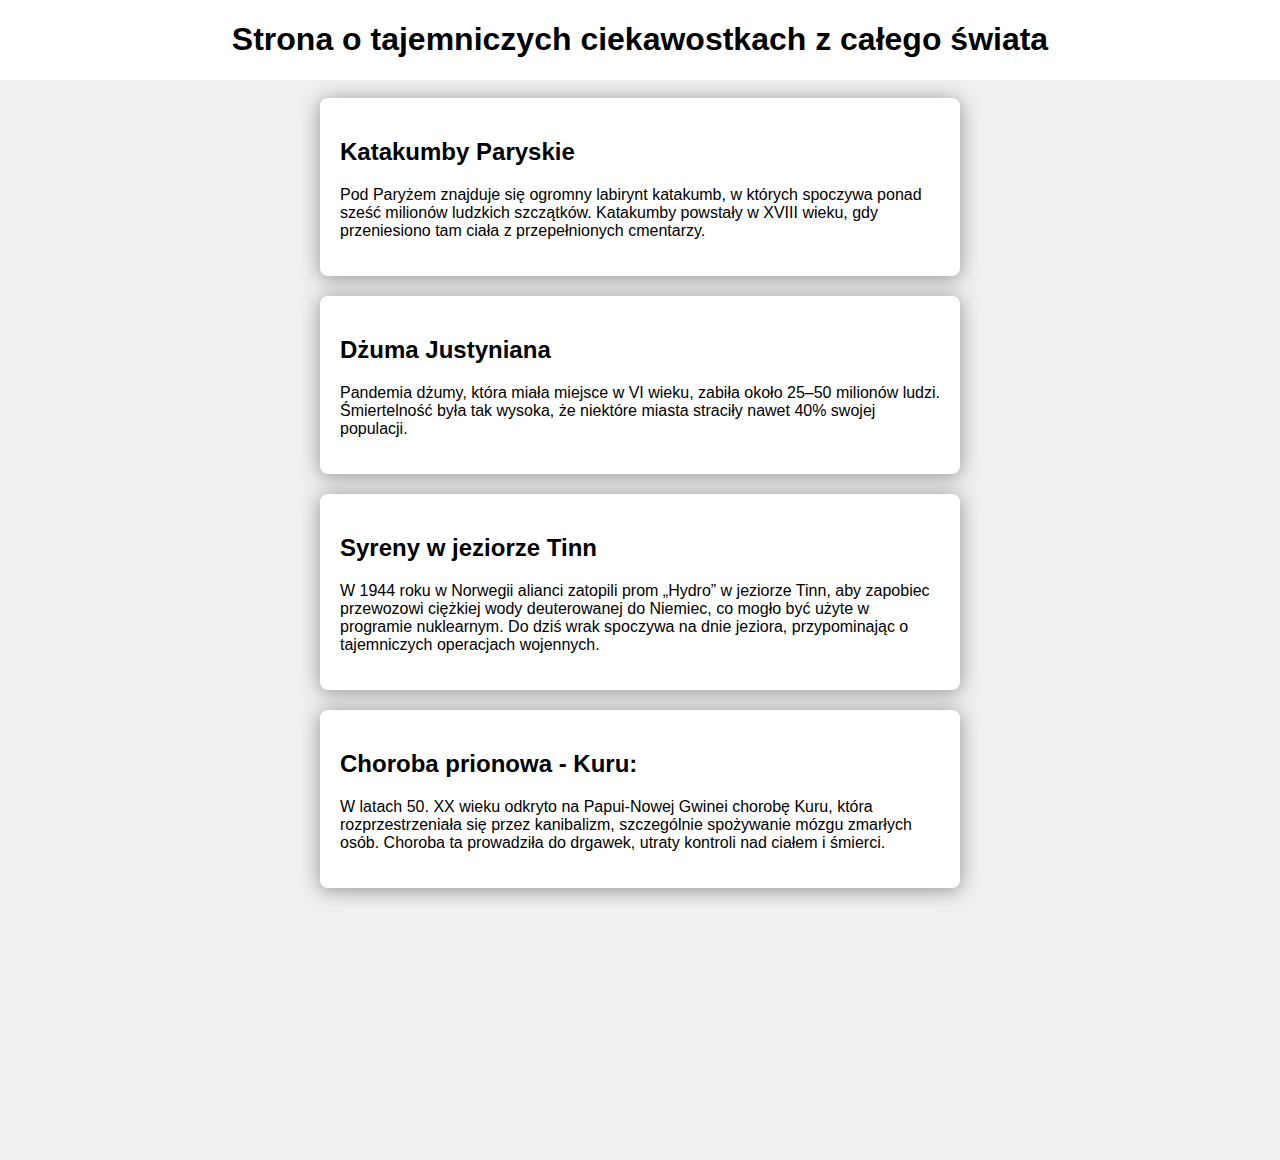
<file: index.html>
<!DOCTYPE html>
<html lang="pl">
<head>
    <meta charset="UTF-8">
    <meta name="viewport" content="width=device-width, initial-scale=1.0">
    <link rel="stylesheet" href="style.css">
        <title>Tajemnicze ciekawostki</title>
</head>
<body>  
  
  <h1>Strona o tajemniczych ciekawostkach z całego świata</h1>
    <div class="container">
      <a href="katakumby.html" target="_blank">
        <section>
            <h2>Katakumby Paryskie</h2>
           <p>  Pod Paryżem znajduje się ogromny labirynt katakumb, w których spoczywa ponad sześć milionów ludzkich szczątków. Katakumby powstały w XVIII wieku, gdy przeniesiono tam ciała z
             przepełnionych cmentarzy.
</p>
</a>
        </section>
<a href="dżuma.html" target="_blank">
        <section>
          <h2>Dżuma Justyniana</h2>
         <p> Pandemia dżumy, która miała miejsce w VI wieku, zabiła około 25–50 milionów ludzi. Śmiertelność była tak wysoka, że niektóre miasta straciły nawet 40% swojej populacji.
</p></a>  
      </section>
      <a href="syreny.html" target="_blank">
      <section>
        <h2>Syreny w jeziorze Tinn</h2>
       <p> W 1944 roku w Norwegii alianci zatopili prom „Hydro” w jeziorze Tinn, aby zapobiec przewozowi ciężkiej wody deuterowanej do Niemiec, co mogło być użyte w programie nuklearnym. 
        Do dziś wrak spoczywa na dnie jeziora, przypominając o tajemniczych operacjach wojennych.
</p>      </a>

    </section>

    <a href="choroba.html" target="_blank">
    <section>
      <h2>Choroba prionowa - Kuru:</h2>
     <p> W latach 50. XX wieku odkryto na Papui-Nowej Gwinei chorobę Kuru, która rozprzestrzeniała się przez kanibalizm, szczególnie spożywanie mózgu zmarłych osób.
       Choroba ta prowadziła do drgawek, utraty kontroli nad ciałem i śmierci.
</p></a>
  </section>

  <a href="km.html" target="_blank">
  <section>
    <h2>Krzyczące mumie</h2>
   <p> W Egipcie archeolodzy odkryli mumie, które wyglądają, jakby krzyczały w momencie śmierci. Te "krzyczące mumie" mają otwarte usta, co sugeruje,
     że mogły umrzeć w straszliwych bólach lub zostały pochowane żywcem. 
    Jedna z teorii mówi, że te osoby mogły być trucizną sparaliżowane, ale nie martwe w momencie mumifikacji.
</p>
</section> </a> 
    </div>

    <script src="animacja.js"></script>
</body>
</html>
</file>
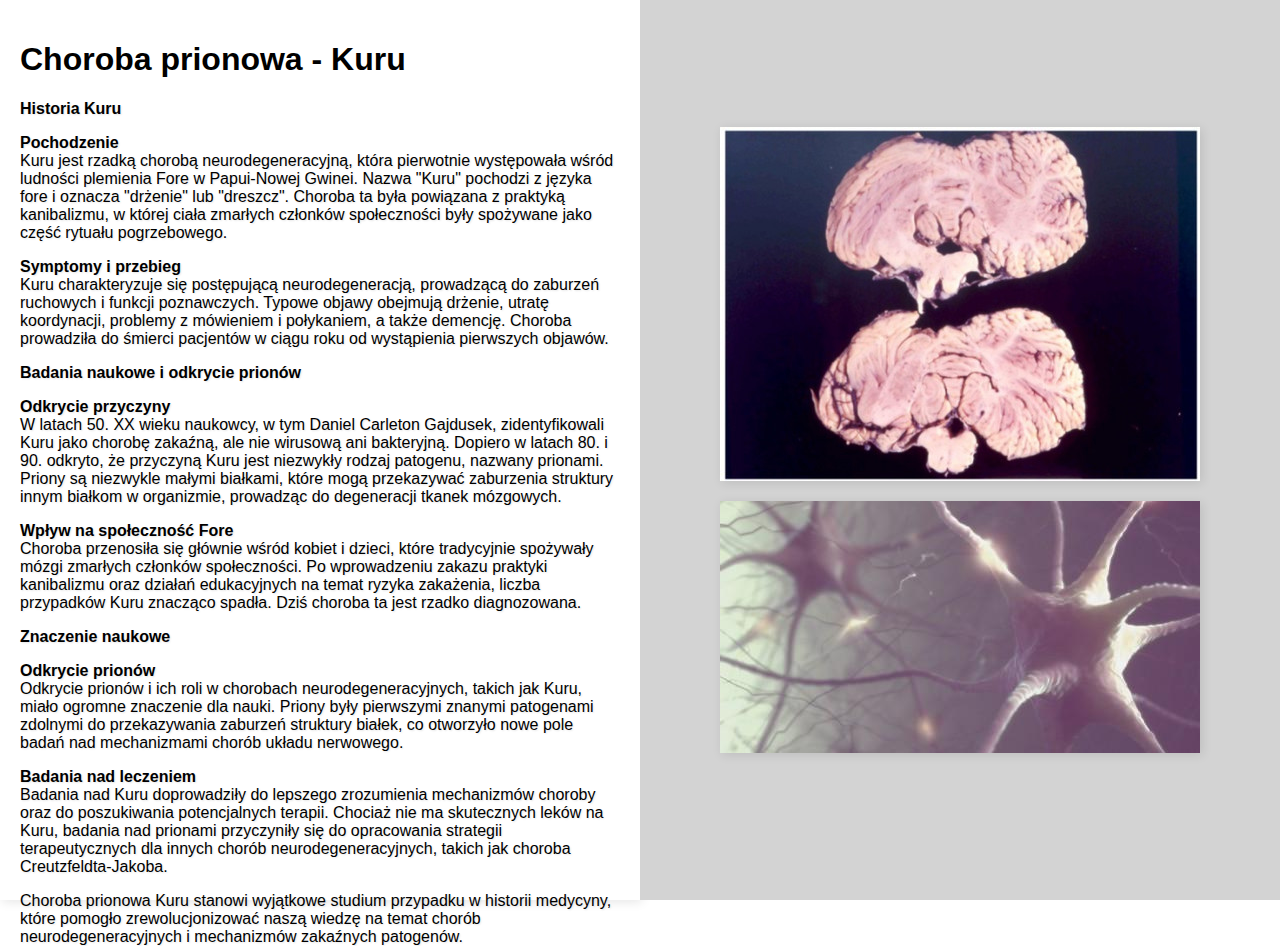
<file: choroba.html>
<!DOCTYPE html>
<html lang="pl">
<head>
    <meta charset="UTF-8">

    <meta name="viewport" content="width=device-width, initial-scale=1.0">
    <title>Choroba prionowa - Kuru</title>
    <link rel="stylesheet" href="style2.css">
</head>
<body>
    <div class="container">
        <div class="left">
            <h1>Choroba prionowa - Kuru</h1>
            <p><b>Historia Kuru</b></p>
            <p><b>Pochodzenie</b><br>
            Kuru jest rzadką chorobą neurodegeneracyjną, która pierwotnie występowała wśród ludności plemienia Fore w Papui-Nowej Gwinei. Nazwa "Kuru" pochodzi z języka fore i oznacza "drżenie" lub "dreszcz". Choroba ta była powiązana z praktyką kanibalizmu, w której ciała zmarłych członków społeczności były spożywane jako część rytuału pogrzebowego.</p>

            <p><b>Symptomy i przebieg</b><br>
            Kuru charakteryzuje się postępującą neurodegeneracją, prowadzącą do zaburzeń ruchowych i funkcji poznawczych. Typowe objawy obejmują drżenie, utratę koordynacji, problemy z mówieniem i połykaniem, a także demencję. Choroba prowadziła do śmierci pacjentów w ciągu roku od wystąpienia pierwszych objawów.</p>

            <p><b>Badania naukowe i odkrycie prionów</b></p>

            <p><b>Odkrycie przyczyny</b><br>
            W latach 50. XX wieku naukowcy, w tym Daniel Carleton Gajdusek, zidentyfikowali Kuru jako chorobę zakaźną, ale nie wirusową ani bakteryjną. Dopiero w latach 80. i 90. odkryto, że przyczyną Kuru jest niezwykły rodzaj patogenu, nazwany prionami. Priony są niezwykle małymi białkami, które mogą przekazywać zaburzenia struktury innym białkom w organizmie, prowadząc do degeneracji tkanek mózgowych.</p>

            <p><b>Wpływ na społeczność Fore</b><br>
            Choroba przenosiła się głównie wśród kobiet i dzieci, które tradycyjnie spożywały mózgi zmarłych członków społeczności. Po wprowadzeniu zakazu praktyki kanibalizmu oraz działań edukacyjnych na temat ryzyka zakażenia, liczba przypadków Kuru znacząco spadła. Dziś choroba ta jest rzadko diagnozowana.</p>

            <p><b>Znaczenie naukowe</b></p>

            <p><b>Odkrycie prionów</b><br>
            Odkrycie prionów i ich roli w chorobach neurodegeneracyjnych, takich jak Kuru, miało ogromne znaczenie dla nauki. Priony były pierwszymi znanymi patogenami zdolnymi do przekazywania zaburzeń struktury białek, co otworzyło nowe pole badań nad mechanizmami chorób układu nerwowego.</p>

            <p><b>Badania nad leczeniem</b><br>
            Badania nad Kuru doprowadziły do lepszego zrozumienia mechanizmów choroby oraz do poszukiwania potencjalnych terapii. Chociaż nie ma skutecznych leków na Kuru, badania nad prionami przyczyniły się do opracowania strategii terapeutycznych dla innych chorób neurodegeneracyjnych, takich jak choroba Creutzfeldta-Jakoba.</p>

            <p>Choroba prionowa Kuru stanowi wyjątkowe studium przypadku w historii medycyny, które pomogło zrewolucjonizować naszą wiedzę na temat chorób neurodegeneracyjnych i mechanizmów zakaźnych patogenów.</p>
        </div>
        <div class="right">
            <img src="c1.jpg" >
            <img src="c2.jpg" >
        </div>
    </div>
</body>
</html>
</file>
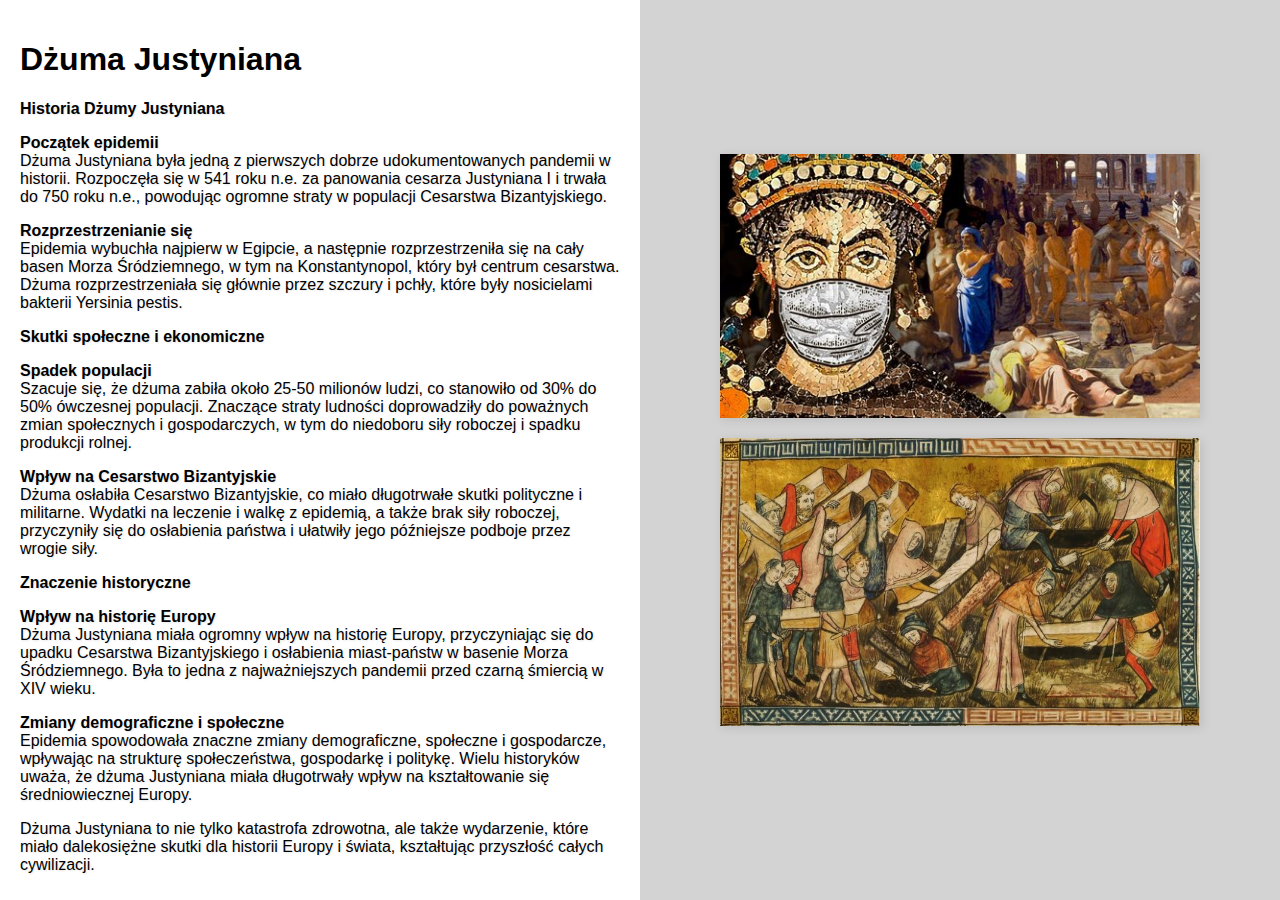
<file: dżuma.html>
<!DOCTYPE html>
<html lang="pl">
<head>
    <meta charset="UTF-8">
    <meta name="viewport" content="width=device-width, initial-scale=1.0">
    <title>Dżuma Justyniana</title>
    <link rel="stylesheet" href="style2.css">
</head>
<body>
    <div class="container">
        <div class="left">
            <h1>Dżuma Justyniana</h1>
            <p><b>Historia Dżumy Justyniana</b></p>
            <p><b>Początek epidemii</b><br>
            Dżuma Justyniana była jedną z pierwszych dobrze udokumentowanych pandemii w historii. Rozpoczęła się w 541 roku n.e. za panowania cesarza Justyniana I i trwała do 750 roku n.e., powodując ogromne straty w populacji Cesarstwa Bizantyjskiego.</p>

            <p><b>Rozprzestrzenianie się</b><br>
            Epidemia wybuchła najpierw w Egipcie, a następnie rozprzestrzeniła się na cały basen Morza Śródziemnego, w tym na Konstantynopol, który był centrum cesarstwa. Dżuma rozprzestrzeniała się głównie przez szczury i pchły, które były nosicielami bakterii Yersinia pestis.</p>

            <p><b>Skutki społeczne i ekonomiczne</b></p>

            <p><b>Spadek populacji</b><br>
            Szacuje się, że dżuma zabiła około 25-50 milionów ludzi, co stanowiło od 30% do 50% ówczesnej populacji. Znaczące straty ludności doprowadziły do poważnych zmian społecznych i gospodarczych, w tym do niedoboru siły roboczej i spadku produkcji rolnej.</p>

            <p><b>Wpływ na Cesarstwo Bizantyjskie</b><br>
            Dżuma osłabiła Cesarstwo Bizantyjskie, co miało długotrwałe skutki polityczne i militarne. Wydatki na leczenie i walkę z epidemią, a także brak siły roboczej, przyczyniły się do osłabienia państwa i ułatwiły jego późniejsze podboje przez wrogie siły.</p>

            <p><b>Znaczenie historyczne</b></p>

            <p><b>Wpływ na historię Europy</b><br>
            Dżuma Justyniana miała ogromny wpływ na historię Europy, przyczyniając się do upadku Cesarstwa Bizantyjskiego i osłabienia miast-państw w basenie Morza Śródziemnego. Była to jedna z najważniejszych pandemii przed czarną śmiercią w XIV wieku.</p>

            <p><b>Zmiany demograficzne i społeczne</b>
                
        <br>
            Epidemia spowodowała znaczne zmiany demograficzne, społeczne i gospodarcze, wpływając na strukturę społeczeństwa, gospodarkę i politykę. Wielu historyków uważa, że dżuma Justyniana miała długotrwały wpływ na kształtowanie się średniowiecznej Europy.</p>

            <p>Dżuma Justyniana to nie tylko katastrofa zdrowotna, ale także wydarzenie, które miało dalekosiężne skutki dla historii Europy i świata, kształtując przyszłość całych cywilizacji.</p>
        </div>
        <div class="right">
            <img src="d1.jpg">
            <img src="d2.jpg">
        </div>
    </div>
</body>
</html>
</file>
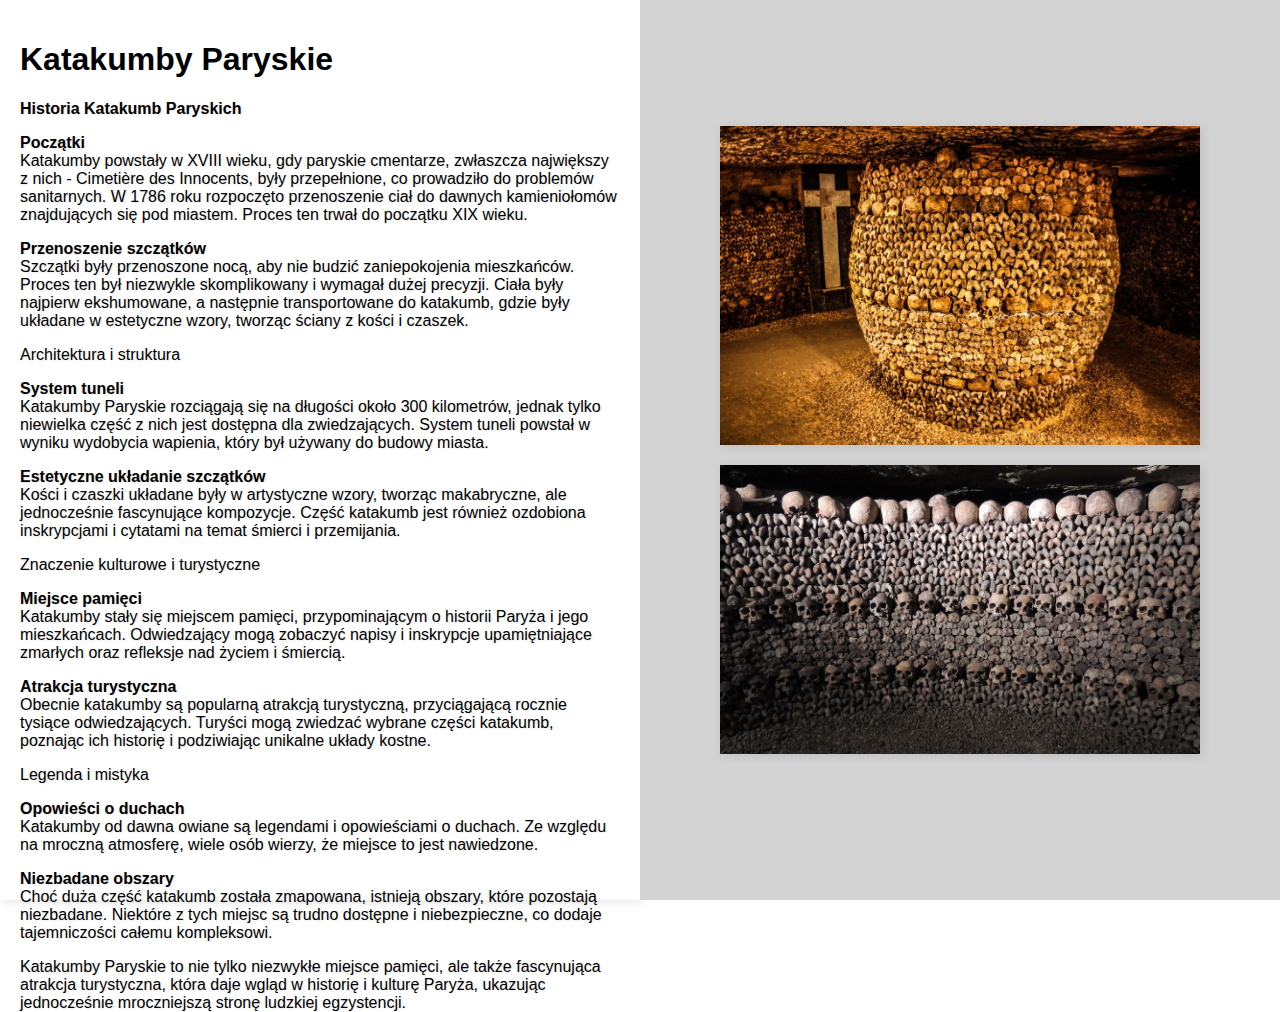
<file: katakumby.html>
<!DOCTYPE html>
<html lang="pl">
<head>
    <meta charset="UTF-8">
    <meta name="viewport" content="width=device-width, initial-scale=1.0">
    <title>Katakumby Paryskie</title>
    <link rel="stylesheet" type="text/css" href="style2.css">
</head>
<body>
    <div class="container">
        <div class="left">
            <h1>Katakumby Paryskie</h1>
            <b><p>Historia Katakumb Paryskich</p></b>
            <p>   <b>Początki</b><br>
            Katakumby powstały w XVIII wieku, gdy paryskie cmentarze, zwłaszcza największy z nich - Cimetière des Innocents, były przepełnione, co prowadziło do problemów sanitarnych. W 1786 roku rozpoczęto przenoszenie ciał do dawnych kamieniołomów znajdujących się pod miastem. Proces ten trwał do początku XIX wieku.</p>

            <p>   <b>Przenoszenie szczątków</b><br>
            Szczątki były przenoszone nocą, aby nie budzić zaniepokojenia mieszkańców. Proces ten był niezwykle skomplikowany i wymagał dużej precyzji. Ciała były najpierw ekshumowane, a następnie transportowane do katakumb, gdzie były układane w estetyczne wzory, tworząc ściany z kości i czaszek.</p>

            <p>   Architektura i struktura</p>

            <p>   <b>System tuneli</b><br>
            Katakumby Paryskie rozciągają się na długości około 300 kilometrów, jednak tylko niewielka część z nich jest dostępna dla zwiedzających. System tuneli powstał w wyniku wydobycia wapienia, który był używany do budowy miasta.</p>

            <p>   <b>Estetyczne układanie szczątków</b><br>
            Kości i czaszki układane były w artystyczne wzory, tworząc makabryczne, ale jednocześnie fascynujące kompozycje. Część katakumb jest również ozdobiona inskrypcjami i cytatami na temat śmierci i przemijania.</p>

            <p>Znaczenie kulturowe i turystyczne</p>

            <p>   <b>Miejsce pamięci</b><br>
            Katakumby stały się miejscem pamięci, przypominającym o historii Paryża i jego mieszkańcach. Odwiedzający mogą zobaczyć napisy i inskrypcje upamiętniające zmarłych oraz refleksje nad życiem i śmiercią.</p>

            <p>   <b>Atrakcja turystyczna</b><br>
            Obecnie katakumby są popularną atrakcją turystyczną, przyciągającą rocznie tysiące odwiedzających. Turyści mogą zwiedzać wybrane części katakumb, poznając ich historię i podziwiając unikalne układy kostne.</p>

            <p>Legenda i mistyka</p>

            <p>   <b>Opowieści o duchach</b><br>
            Katakumby od dawna owiane są legendami i opowieściami o duchach. Ze względu na mroczną atmosferę, wiele osób wierzy, że miejsce to jest nawiedzone.</p>

            <p>   <b>Niezbadane obszary</b><br>
            Choć duża część katakumb została zmapowana, istnieją obszary, które pozostają niezbadane. Niektóre z tych miejsc są trudno dostępne i niebezpieczne, co dodaje tajemniczości całemu kompleksowi.</p>

            <p>Katakumby Paryskie to nie tylko niezwykłe miejsce pamięci, ale także fascynująca atrakcja turystyczna, która daje wgląd w historię i kulturę Paryża, ukazując jednocześnie mroczniejszą stronę ludzkiej egzystencji.</p>
        </div>
        <div class="right">
            <img src="k1.jpg" >
            <img src="k2.jpg" >
        </div>
    </div>
</body>
</html>
</file>
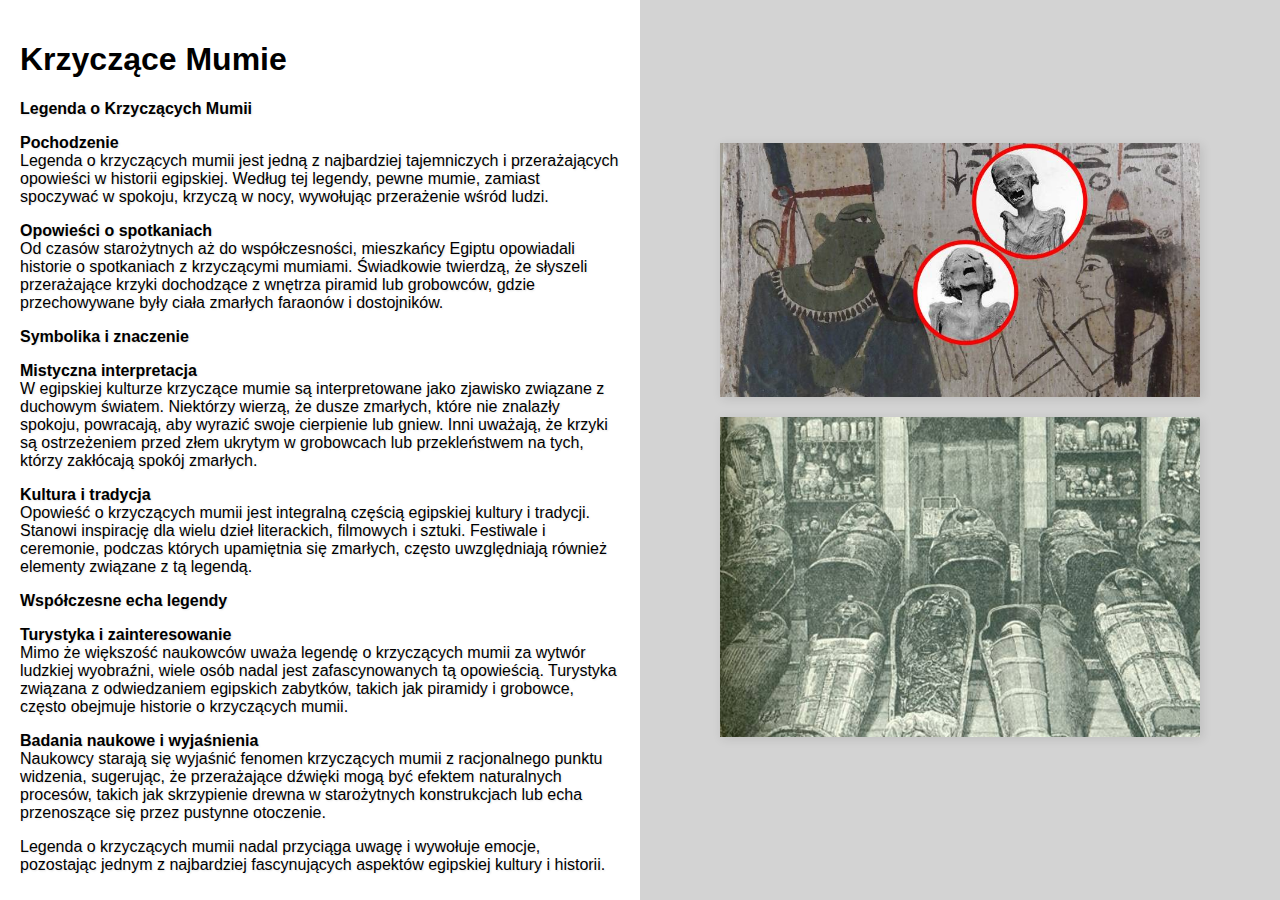
<file: km.html>
<!DOCTYPE html>
<html lang="pl">
<head>
    <meta charset="UTF-8">
    <meta name="viewport" content="width=device-width, initial-scale=1.0">
    <title>Krzyczące Mumie</title>
    <link rel="stylesheet" href="style2.css">
</head>
<body>
    <div class="container">
        <div class="left">
            <h1>Krzyczące Mumie</h1>
            <p><b>Legenda o Krzyczących Mumii</b></p>
            <p><b>Pochodzenie</b><br>
            Legenda o krzyczących mumii jest jedną z najbardziej tajemniczych i przerażających opowieści w historii egipskiej. Według tej legendy, pewne mumie, zamiast spoczywać w spokoju, krzyczą w nocy, wywołując przerażenie wśród ludzi.</p>

            <p><b>Opowieści o spotkaniach</b><br>
            Od czasów starożytnych aż do współczesności, mieszkańcy Egiptu opowiadali historie o spotkaniach z krzyczącymi mumiami. Świadkowie twierdzą, że słyszeli przerażające krzyki dochodzące z wnętrza piramid lub grobowców, gdzie przechowywane były ciała zmarłych faraonów i dostojników.</p>

            <p><b>Symbolika i znaczenie</b></p>

            <p><b>Mistyczna interpretacja</b><br>
            W egipskiej kulturze krzyczące mumie są interpretowane jako zjawisko związane z duchowym światem. Niektórzy wierzą, że dusze zmarłych, które nie znalazły spokoju, powracają, aby wyrazić swoje cierpienie lub gniew. Inni uważają, że krzyki są ostrzeżeniem przed złem ukrytym w grobowcach lub przekleństwem na tych, którzy zakłócają spokój zmarłych.</p>

            <p><b>Kultura i tradycja</b><br>
            Opowieść o krzyczących mumii jest integralną częścią egipskiej kultury i tradycji. Stanowi inspirację dla wielu dzieł literackich, filmowych i sztuki. Festiwale i ceremonie, podczas których upamiętnia się zmarłych, często uwzględniają również elementy związane z tą legendą.</p>

            <p><b>Współczesne echa legendy</b></p>

            <p><b>Turystyka i zainteresowanie</b><br>
            Mimo że większość naukowców uważa legendę o krzyczących mumii za wytwór ludzkiej wyobraźni, wiele osób nadal jest zafascynowanych tą opowieścią. Turystyka związana z odwiedzaniem egipskich zabytków, takich jak piramidy i grobowce, często obejmuje historie o krzyczących mumii.</p>

            <p><b>Badania naukowe i wyjaśnienia</b><br>
            Naukowcy starają się wyjaśnić fenomen krzyczących mumii z racjonalnego punktu widzenia, sugerując, że przerażające dźwięki mogą być efektem naturalnych procesów, takich jak skrzypienie drewna w starożytnych konstrukcjach lub echa przenoszące się przez pustynne otoczenie.</p>

            <p>Legenda o krzyczących mumii nadal przyciąga uwagę i wywołuje emocje, pozostając jednym z najbardziej fascynujących aspektów egipskiej kultury i historii.</p>
        </div>
        <div class="right">
            <img src="km1.jpg">
            <img src="km2.jpg" >
        </div>
    </div>
</body>
</html>
</file>
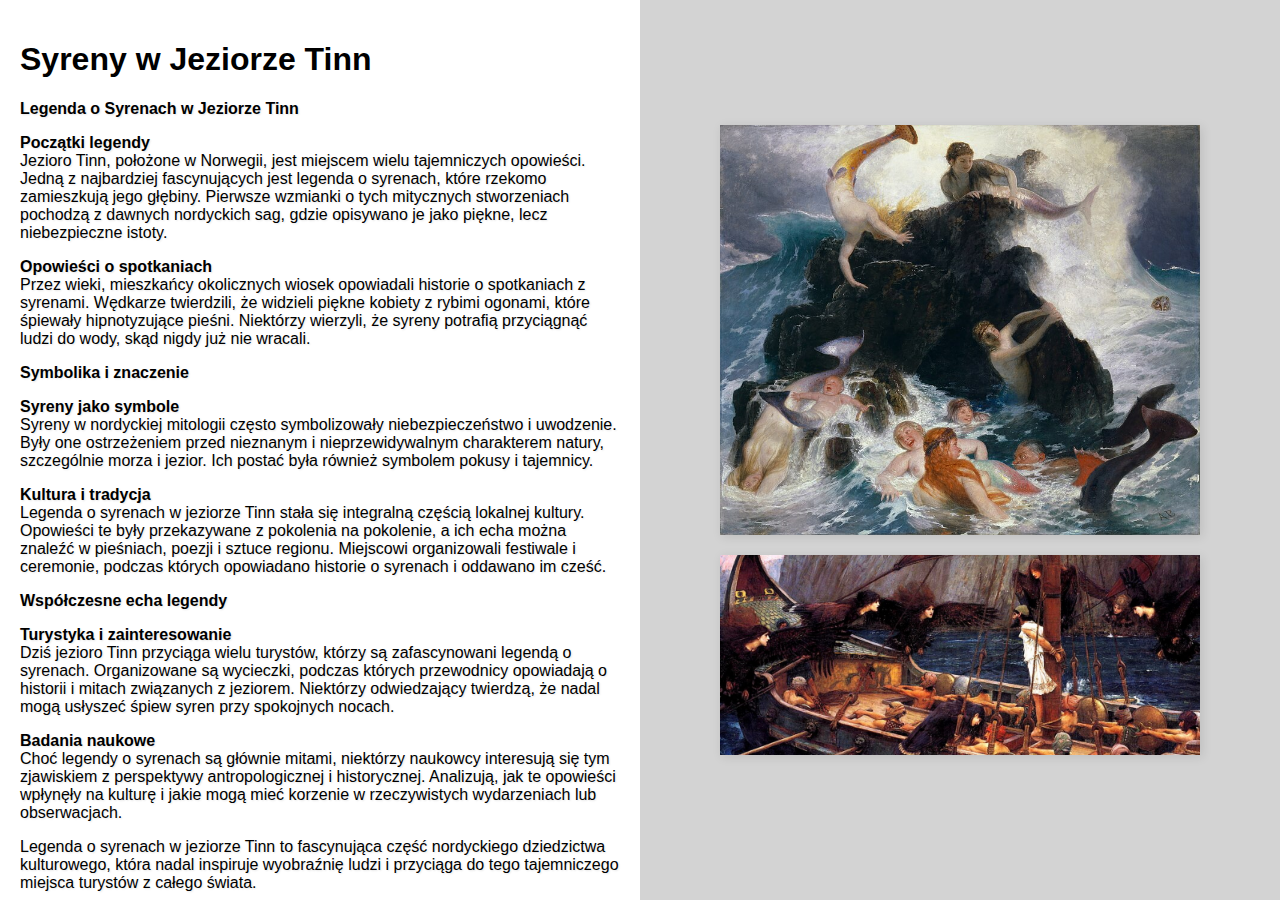
<file: syreny.html>
<!DOCTYPE html>
<html lang="pl">
<head>
    <meta charset="UTF-8">
    <meta name="viewport" content="width=device-width, initial-scale=1.0">
    <title>Syreny w Jeziorze Tinn</title>
    <link rel="stylesheet" href="style2.css">
</head>
<body>
    <div class="container">
        <div class="left">
            <h1>Syreny w Jeziorze Tinn</h1>
            <p><b>Legenda o Syrenach w Jeziorze Tinn</b></p>
            <p><b>Początki legendy</b><br>
            Jezioro Tinn, położone w Norwegii, jest miejscem wielu tajemniczych opowieści. Jedną z najbardziej fascynujących jest legenda o syrenach, które rzekomo zamieszkują jego głębiny. Pierwsze wzmianki o tych mitycznych stworzeniach pochodzą z dawnych nordyckich sag, gdzie opisywano je jako piękne, lecz niebezpieczne istoty.</p>

            <p><b>Opowieści o spotkaniach</b><br>
            Przez wieki, mieszkańcy okolicznych wiosek opowiadali historie o spotkaniach z syrenami. Wędkarze twierdzili, że widzieli piękne kobiety z rybimi ogonami, które śpiewały hipnotyzujące pieśni. Niektórzy wierzyli, że syreny potrafią przyciągnąć ludzi do wody, skąd nigdy już nie wracali.</p>

            <p><b>Symbolika i znaczenie</b></p>

            <p><b>Syreny jako symbole</b><br>
            Syreny w nordyckiej mitologii często symbolizowały niebezpieczeństwo i uwodzenie. Były one ostrzeżeniem przed nieznanym i nieprzewidywalnym charakterem natury, szczególnie morza i jezior. Ich postać była również symbolem pokusy i tajemnicy.</p>

            <p><b>Kultura i tradycja</b><br>
            Legenda o syrenach w jeziorze Tinn stała się integralną częścią lokalnej kultury. Opowieści te były przekazywane z pokolenia na pokolenie, a ich echa można znaleźć w pieśniach, poezji i sztuce regionu. Miejscowi organizowali festiwale i ceremonie, podczas których opowiadano historie o syrenach i oddawano im cześć.</p>

            <p><b>Współczesne echa legendy</b></p>

            <p><b>Turystyka i zainteresowanie</b><br>
            Dziś jezioro Tinn przyciąga wielu turystów, którzy są zafascynowani legendą o syrenach. Organizowane są wycieczki, podczas których przewodnicy opowiadają o historii i mitach związanych z jeziorem. Niektórzy odwiedzający twierdzą, że nadal mogą usłyszeć śpiew syren przy spokojnych nocach.</p>

            <p><b>Badania naukowe</b><br>
            Choć legendy o syrenach są głównie mitami, niektórzy naukowcy interesują się tym zjawiskiem z perspektywy antropologicznej i historycznej. Analizują, jak te opowieści wpłynęły na kulturę i jakie mogą mieć korzenie w rzeczywistych wydarzeniach lub obserwacjach.</p>

            <p>Legenda o syrenach w jeziorze Tinn to fascynująca część nordyckiego dziedzictwa kulturowego, która nadal inspiruje wyobraźnię ludzi i przyciąga do tego tajemniczego miejsca turystów z całego świata.</p>
        </div>
        <div class="right">
            <img src="s1.jpg">
            <img src="s2.jpg">
        </div>
    </div>
</body>
</html>
</file>
<file: style.css>
body {
    font-family: 'Arial', sans-serif;
    margin: 0;
    padding: 0;
}


.container {
    display: flex;
    flex-direction: column;
    align-items: center;
    justify-content: center;
    height: 120vh;
    background-color: #f0f0f0;
}


h1{
    text-align: center;
}

section {
    background-color: #fff;
    border-radius: 8px;
    box-shadow: 0 2px 10px rgba(0, 0, 0, 0.4);
    padding: 20px;
    margin-bottom: 20px;
    max-width: 600px;
    width: 80%;
    opacity: 0;
    transform: translateY(20px);
    transition: opacity 0.5s, transform 0.5s;
    transition: transform 0.3s ease-in-out;
    box-shadow: 0 0 10px rgba(0, 0, 0, 0.1);
    transform: translateY(20px);
    transition: opacity 0.5s, transform 0.5s, box-shadow 0.3s;
    
}

section.active {
    opacity: 1;
    transform: translateY(0);
    box-shadow: 0 2px 20px rgba(0, 0, 0, 0.4);

}

section:hover {
    transform: scale(1.2);
}

a{
    text-decoration: none;
    color: #000;
}

a:hover{
    color: gray;
}
</file>
<file: style2.css>
body {
    margin: 0;
    padding: 0;
    font-family: Arial, sans-serif;
    height: 100vh;
    display: flex;
}
.container {
    display: flex;
    width: 100%;
}
.left {
    background-color: white;
    flex: 1;
    padding: 20px;
    box-sizing: border-box;
    box-shadow: 2px 2px 10px rgba(0, 0, 0, 0.1);
}

.left p {
    text-shadow: 1px 1px 2px rgba(0, 0, 0, 0.1);
}

.right {
    background-color: lightgray;
    flex: 1;
    display: flex;
    flex-direction: column;
    justify-content: center;
    align-items: center;
    padding: 20px;
    box-sizing: border-box;
}
.right img {
    width: 80%;
    height: auto;
    margin-bottom: 20px;
    box-shadow: 2px 2px 10px rgba(0, 0, 0, 0.1);
}
</file>
